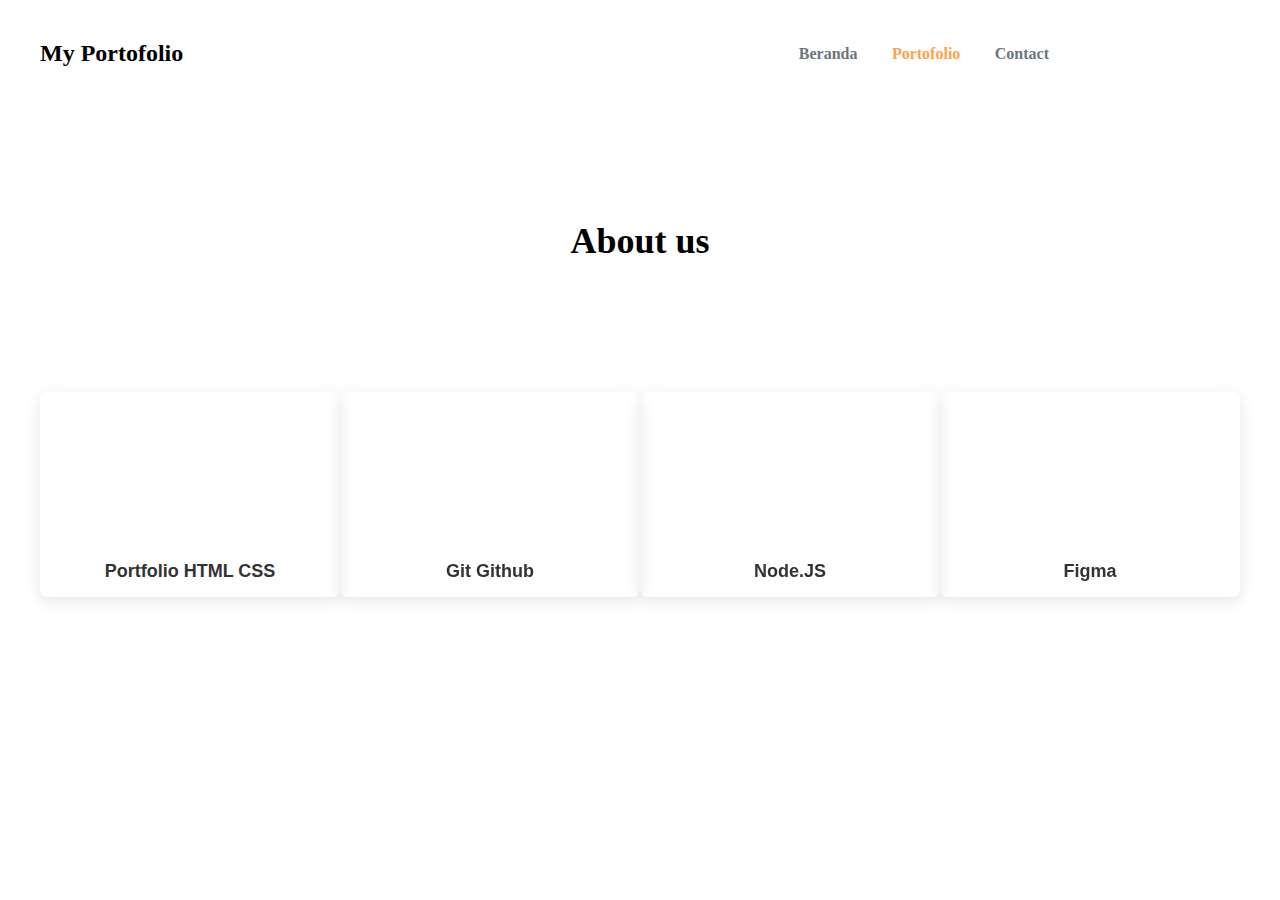
<file: portofolio.html>
<!DOCTYPE html>
<html lang="en">
<head>
    <meta charset="UTF-8" />
    <meta name="viewport" content="width=device-width, initial-scale=1.0" />
    <title>Portofolio</title>
    <link rel="stylesheet" href="portofolio.css" />
</head>
<body>
    <div class="container">
        <header class="header">
            <div class="logo"> My Portofolio </div>
            <nav>
                <a href="index.html">Beranda</a>
                <a class="active" href="portofolio.html">Portofolio</a>
                <a href="contact.html">Contact</a>
            </nav>
        </header>

        <div class="breadcrumb-option">
                    <div class="col-lg-12 text-center">
                        <div class="breadcrumb__text">
                            <h2>About us</h2>
                        </div>
                    </div>
                </div>
            </div>
        </div>

        <section class="portfolio spad">
            <div class="container">
                <div class="row portfolio__gallery">
                    <div class="row portfolio__gallery">
                        <div class="row portfolio__gallery">
                            <div class="col-lg-4 col-md-6 col-sm-6 mix branding">
                                <div class="portfolio__item">
                                    <div class="portfolio__item__video">
                                        <iframe src="https://www.youtube.com/embed/YlR3JWnEHBk" frameborder="0" allowfullscreen></iframe>
                                    </div>
                                    <div class="portfolio__item__text">
                                        <h4>Portfolio HTML CSS</h4>
                                    </div>
                                </div>
                            </div>

                            <div class="col-lg-4 col-md-6 col-sm-6 mix branding">
                                <div class="portfolio__item">
                                    <div class="portfolio__item__video">
                                        <iframe src="https://www.youtube.com/embed/lTMZxWMjXQU" frameborder="0" allowfullscreen></iframe>
                                    </div>
                                    <div class="portfolio__item__text">
                                        <h4>Git Github</h4>
                                    </div>
                                </div>
                            </div>
                        
                            <div class="col-lg-4 col-md-6 col-sm-6 mix branding">
                                <div class="portfolio__item">
                                    <div class="portfolio__item__video">
                                        <iframe src="https://www.youtube.com/embed/sSLJx5t4OJ4" frameborder="0" allowfullscreen></iframe>
                                    </div>
                                    <div class="portfolio__item__text">
                                        <h4>Node.JS</h4>
                                    </div>
                                </div>
                            </div>
                        
                            <div class="col-lg-4 col-md-6 col-sm-6 mix branding">
                                <div class="portfolio__item">
                                    <div class="portfolio__item__video">
                                        <iframe src="https://www.youtube.com/embed/HBpF6eQdcW8" frameborder="0" allowfullscreen></iframe>
                                    </div>
                                    <div class="portfolio__item__text">
                                        <h4>Figma</h4>
                                    </div>
                                </div>
                            </div>
                        </div>
                    </div>
                </div>
            </div>
        </section>
    </body>
</html>
</file>
<file: portofolio.css>
body {
    scroll-behavior: smooth;
}

.container {
    max-width: 1200px;
    margin: 0 auto;
    padding: 20px;
    padding-top: 80px;
}
.header {
    display: flex;
    justify-content: space-between;
    align-items: center;
    padding: 40px 0;
    position: fixed;
    top: 0;
    width: 80%;
    background-color: #ffffff;
    z-index: 1000;
}
.header .logo {
    font-family: cursive;
    font-size: 24px;
    font-weight: 700;
    color: #000000;
}
.header nav a {
    font-family: Georgia, 'Times New Roman', Times, serif;
    margin: 0 15px;
    text-decoration: none;
    color: #6C757D;
    font-weight: 600;
}
.header nav a.active {
    color: #FFA24C;
}

/* portfolio */

.breadcrumb-option {
    font-family: cursive;
    margin-top: 70px;
    margin-bottom: -100px;
    padding: 40px 0;
}

.breadcrumb__text h2 {
    text-align: center;
    color: #000000;
    font-size: 36px;
    font-weight: bold;
}
body {
    font-family: Arial, sans-serif;
    margin: 0;
    padding: 0;
    box-sizing: border-box;
}

.portfolio {
    padding: 60px 0;
    background-color: #ffffff;
}

.portfolio__gallery {
    display: flex;
    flex-wrap: wrap;
    justify-content: space-between;
}

.portfolio__item {
    position: relative;
    margin-bottom: 30px;
    overflow: hidden;
    border-radius: 8px;
    box-shadow: 0 4px 15px rgba(0, 0, 0, 0.1);
    transition: transform 0.3s;
}

.portfolio__item:hover {
    transform: scale(1.05);
}

.portfolio__item__video iframe,
.portfolio__item__video video {
    width: 100%;
    height: auto;
}

.portfolio__item__text {
    text-align: center;
    padding: 15px 0;
}

.portfolio__item__text h4 {
    margin: 0;
    font-size: 18px;
    color: #333;
}
</file>
